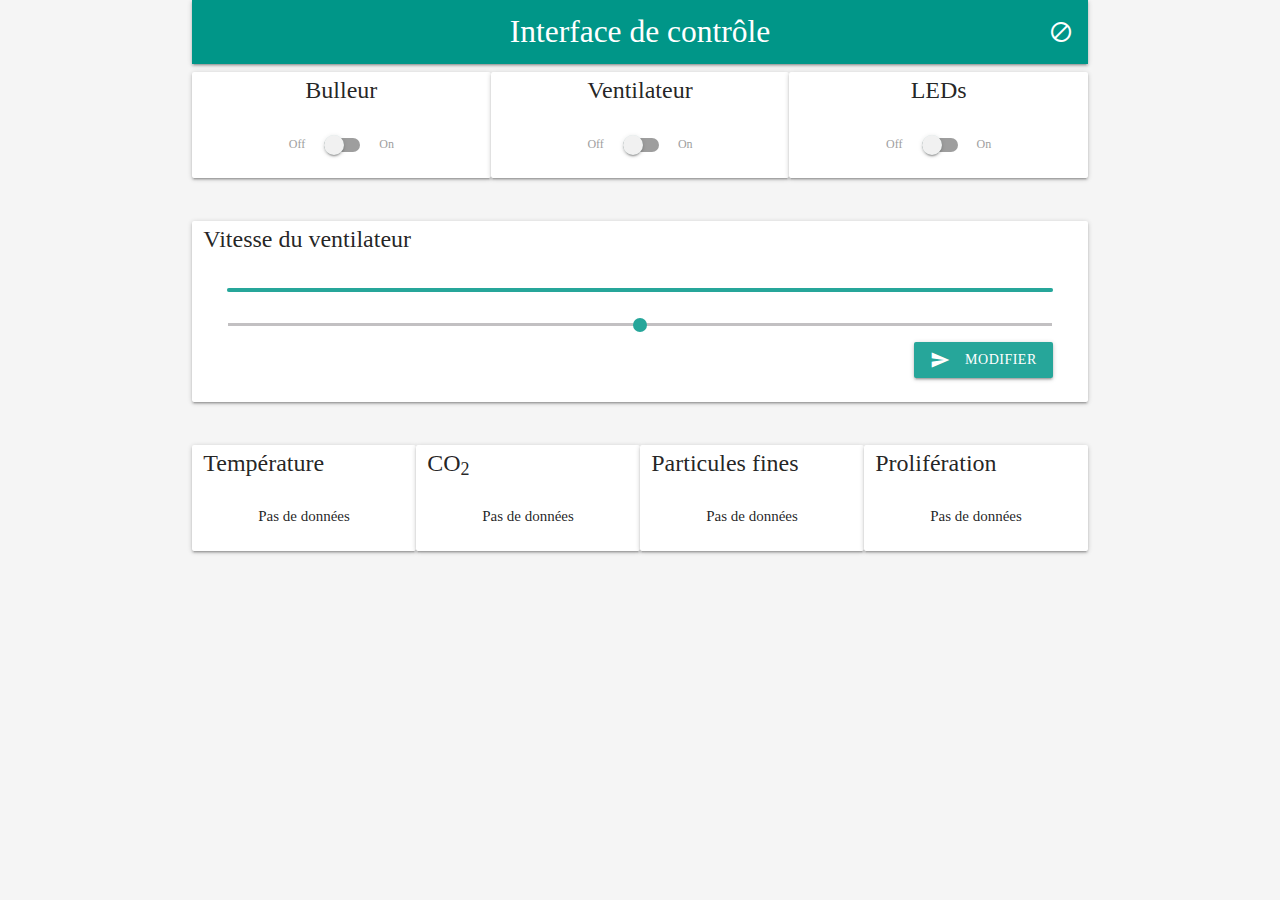
<file: IHM/index.html>
<!DOCTYPE html>
<html>
	<head>
		<title>Interface de contrôle</title>
		<meta charset="utf8">

		<link href="css/material-icons.css" rel="stylesheet">
  		<link href="css/materialize.min.css" rel="stylesheet">
  		<link href="css/fonts.css" rel="stylesheet">
  		

	</head>
	<body class="grey lighten-4">
		<div class="container">
		  <nav>
		    <div class="nav-wrapper teal">
		    	<a class="brand-logo center">Interface de contrôle</a>
				<ul id="nav-mobile" class="right hide-on-med-and-down">
					<li><a id="connect_tooltip" class="tooltipped" data-position="bottom" data-tooltip="Pas de données"><i class="material-icons" id="connect">block</i></a></li>
				</ul>
		    </div>
		  </nav>

		  <div class="row">

		  	<div class="col s4 card">
		  		<div class="card-title center">Bulleur</div>
		  		<div class="card-content">
				  <div class="switch center">
				    <label>
				      Off
				      <input type="checkbox" id="b" class="chkbox">
				      <span class="lever"></span>
				      On
				    </label>
				  </div> 			
		  		</div>
		  	</div>

		  	<div class="col s4 card">
		  		<div class="card-title center">Ventilateur</div>
		  		<div class="card-content">
				  <div class="switch center">
				    <label>
				      Off
				      <input type="checkbox" id="v" class="chkbox">
				      <span class="lever"></span>
				      On
				    </label>
				  </div> 			
		  		</div>
		  	</div>

		  	<div class="col s4 card">
		  		<div class="card-title center">LEDs</div>
		  		<div class="card-content">
				  <div class="switch center">
				    <label>
				      Off
				      <input type="checkbox" id="l" class="chkbox">
				      <span class="lever"></span>
				      On
				    </label>
				  </div> 			
		  		</div>
		  	</div>

		  </div>

		  <div class="row">
		  	<div class="col s12 card">
		  		<div class="card-title">Vitesse du ventilateur</div>
		  		<div class="card-content">
		  			<div class="progress">
      					<div class="determinate" style="width: 100%" id="speed-disp"></div>
  					</div>
		  			<p class="range-field">
		  				<input type="range" name="speed" id="speed" min=0 max=250>
		  			</p>
		  			<p class="right-align">
		  				<a class="waves-effect waves-light btn right-align" id="send_button"><i class="material-icons left">send</i>modifier</a>
		  			</p>
		  		</div>
		  	</div>
		  </div>

		  <div class="row">
		  	<div class="col s3 card">
		  		<div class="card-title">Température</div>
		  		<div class="card-content center data">Pas de données</div>
		  	</div>

		  	<div class="col s3 card">
		  		<div class="card-title">CO<sub>2</sub></div>
		  		<div class="card-content center data">Pas de données</div>
		  	</div>

		  	<div class="col s3 card">
		  		<div class="card-title">Particules fines</div>
		  		<div class="card-content center data">Pas de données</div>
		  	</div>

		  	<div class="col s3 card">
		  		<div class="card-title">Prolifération</div>
		  		<div class="card-content center data">Pas de données</div>
		  	</div>

		  </div>

		</div>

		<script src="js/jquery.min.js"></script>
  		<script src="js/materialize.min.js"></script>
  		<script src="js/morris.js"></script>

	</body>
</html>
</file>
<file: IHM/css/material-icons.css>
/* fallback */
@font-face {
  font-family: 'Material Icons';
  font-style: normal;
  font-weight: 400;
  src: url(../fonts/material-icons.woff2) format('woff2');
}

.material-icons {
  font-family: 'Material Icons';
  font-weight: normal;
  font-style: normal;
  font-size: 24px;
  line-height: 1;
  letter-spacing: normal;
  text-transform: none;
  display: inline-block;
  white-space: nowrap;
  word-wrap: normal;
  direction: ltr;
  -moz-font-feature-settings: 'liga';
  -moz-osx-font-smoothing: grayscale;
}
</file>
<file: IHM/css/fonts.css>
@font-face{
	font-family: 'Lato';
	font-style: normal;
	font-weight: 400;
	src: url("../fonts/Lato.ttf") format('ttf');
}

body{
	font-family: Lato, 'Open Sans';
	font-display: swap;
}
</file>
